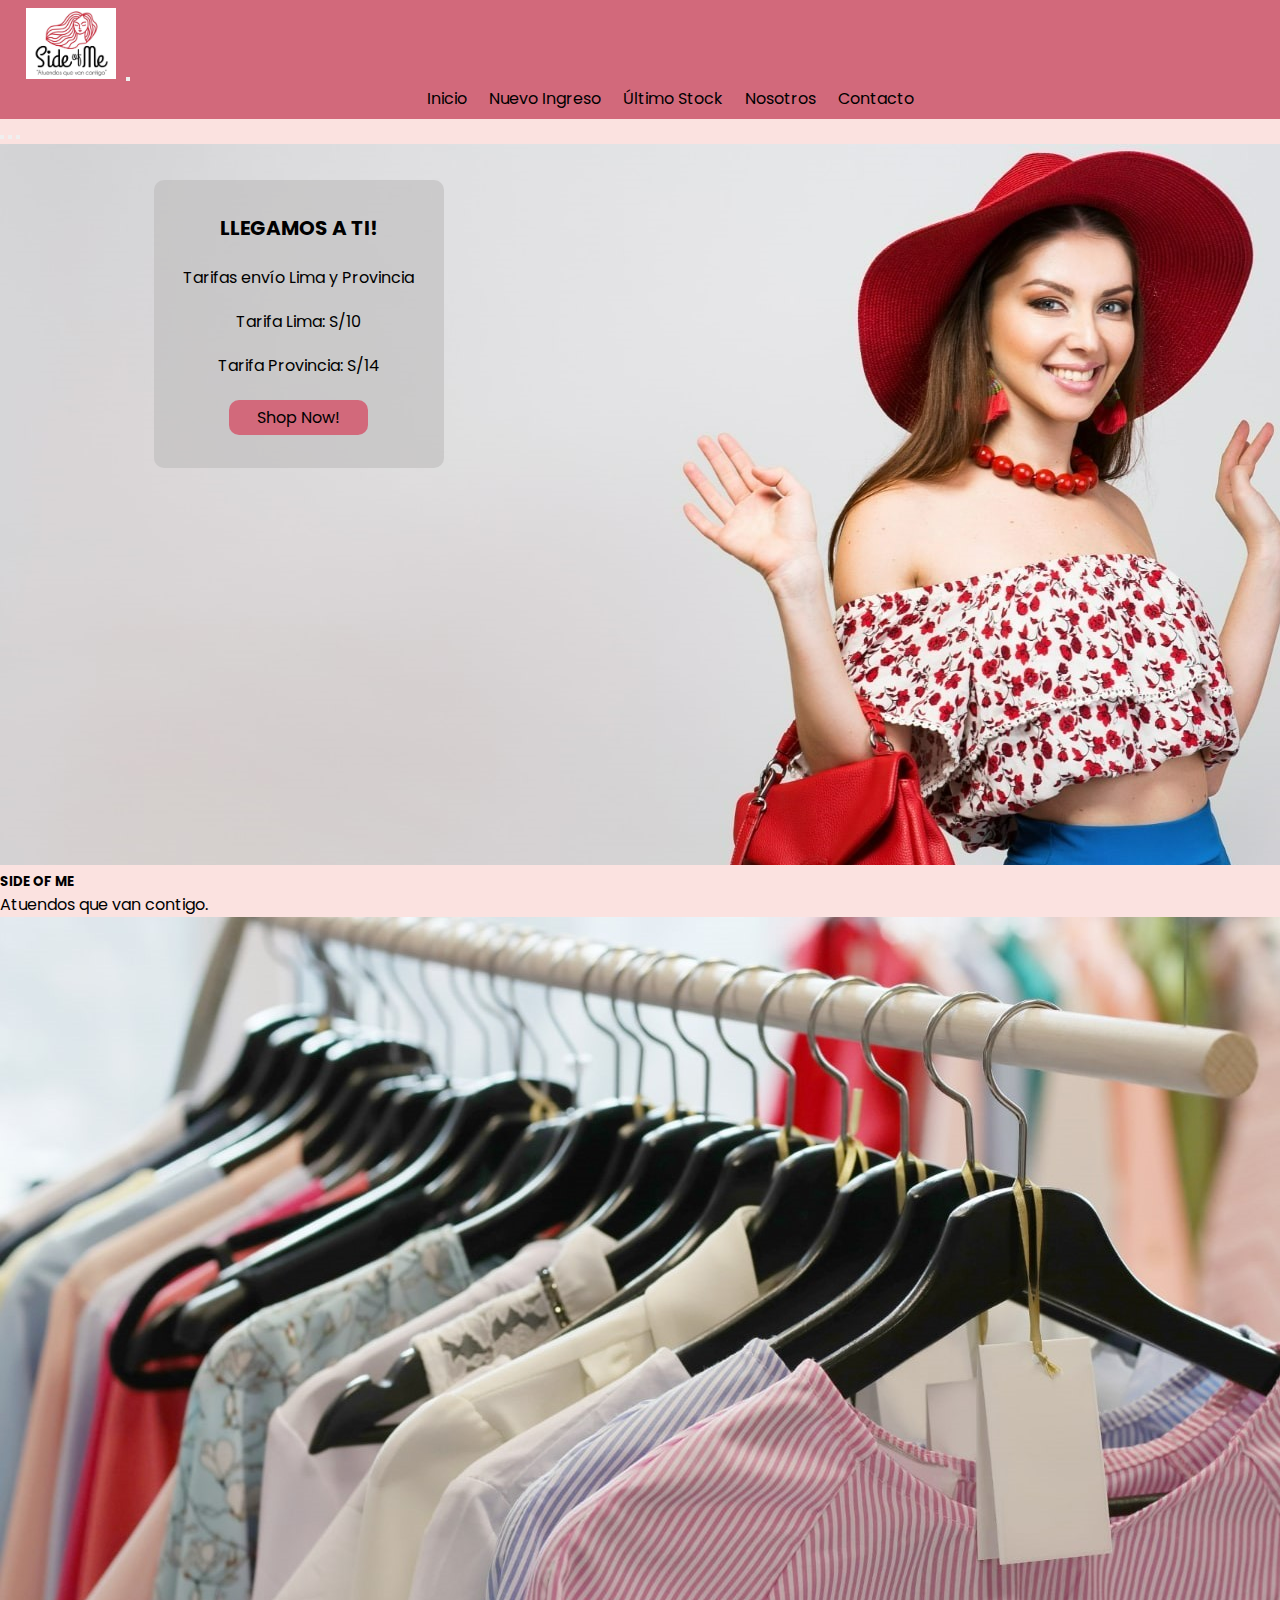
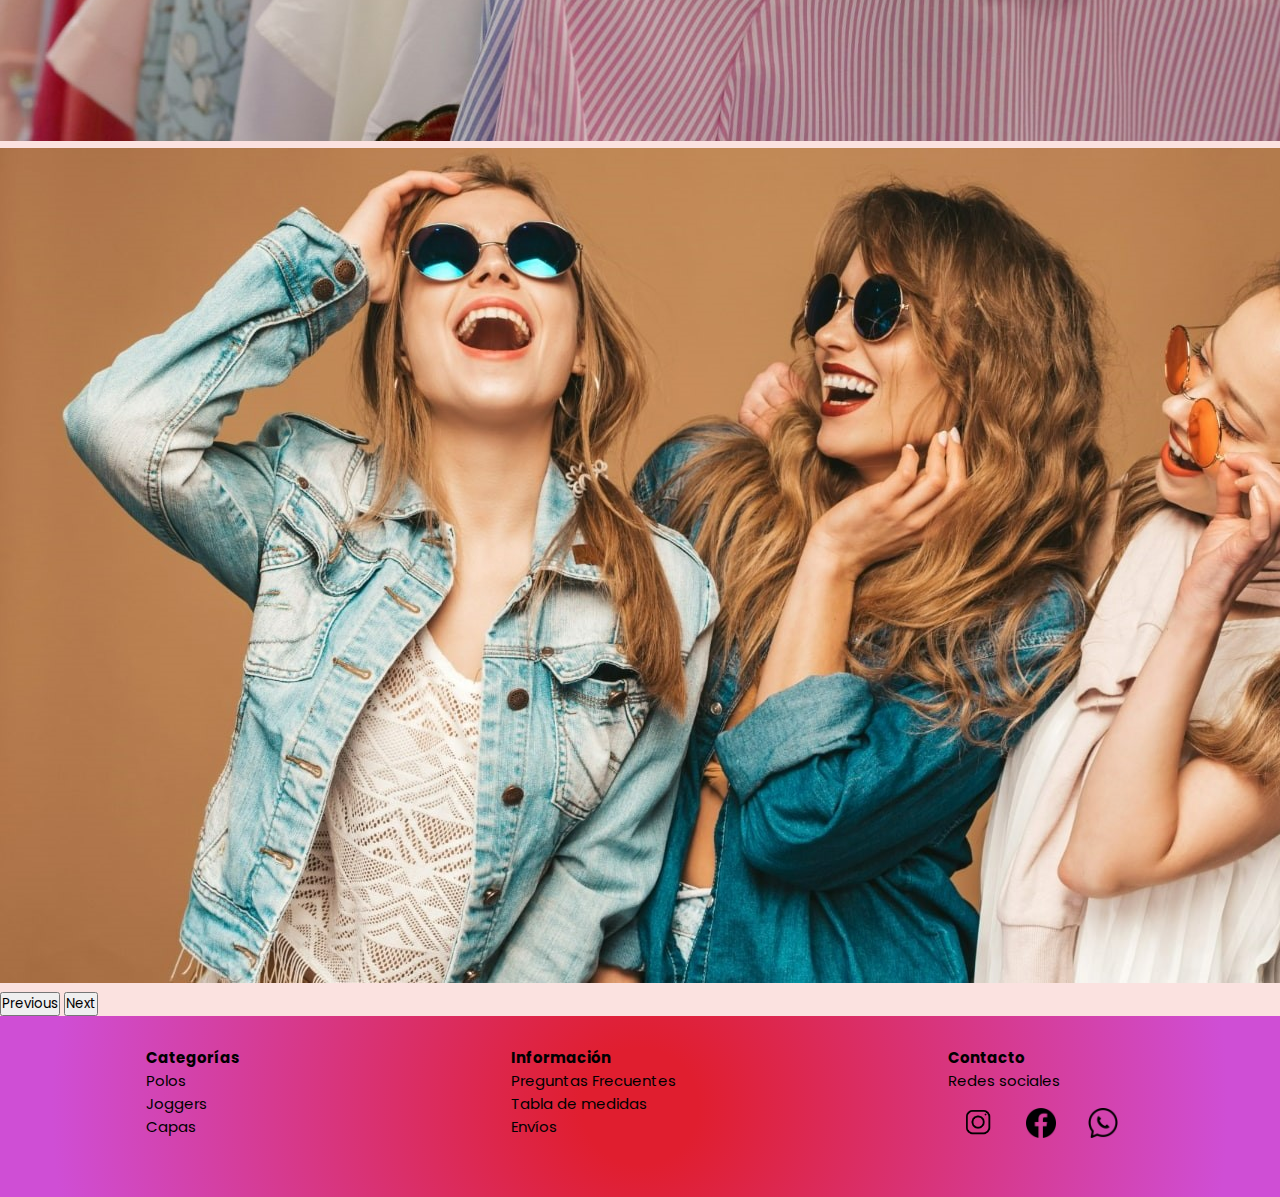
<file: index.html>
<!DOCTYPE html>
<html lang="es">
<head>
    <meta charset="UTF-8">
    <meta http-equiv="X-UA-Compatible" content="IE=edge">
    <meta name="viewport" content="width=device-width, initial-scale=1.0">
    <meta name="description" content="Descubre prendas de buena calidad y precios bajos en nuestra pagina Side Of Me."/>
    <meta name="keywords" content="Side of Me, tienda peruana, ropa, mujer"/>
    <title>SideOfMe</title>

    <!-- FAVICON -->
    <link rel="shorcut icon " href="./img/logo.jpg" type="image/x-icon" />

    <!-- Bootstrap -->
    <link href="https://cdn.jsdelivr.net/npm/bootstrap@5.3.0-alpha1/dist/css/bootstrap.min.css" rel="stylesheet" 
    integrity="sha384-GLhlTQ8iRABdZLl6O3oVMWSktQOp6b7In1Zl3/Jr59b6EGGoI1aFkw7cmDA6j6gD" crossorigin="anonymous"/>

    <!-- CSS -->
    <link rel="stylesheet" href="./css/style.css">
</head>
<body>
    <header>
        <nav class="encabezado">
            <nav class="navbar navbar-expand-lg navbar-pink bg-pink">
                <div class="container">
                    <a class="navbar-brand" href="#">
                    <span class="navbar-brand ms-2"><img class="logo" src="./img/logo.jpg" alt="SideOfMe"></span> 
                    </a>
                    <button class="navbar-toggler" type="button" data-bs-toggle="collapse" data-bs-target="#navbarNav" aria-controls="navbarNav" aria-expanded="false" aria-label="Toggle navigation">
                        <span class="navbar-toggler-icon"></span>
                    </button>
                    <div class="collapse navbar-collapse " id="navbarNav">
                        <ul class="navbar-nav ms-auto">
                            <li class="nav-item"><a class="nav-link active" href="./index.html">Inicio</a></li>
                            <li class="nav-item"><a class="nav-link" href="./pages/nuevoIngreso.html">Nuevo Ingreso</a></li>
                            <li class="nav-item"><a class="nav-link" href="./pages/ultimoStockk.html">Último Stock</a></li>
                            <li class="nav-item"><a class="nav-link" href="./pages/nosotros.html">Nosotros</a></li>
                            <li class="nav-item"><a class="nav-link" href="./pages/contacto.html">Contacto</a></li>
                        </ul>
                    </div>
                </div>
            </nav>
        </nav>
    </header>

    <main>

        <div id="carouselExampleCaptions" class="carousel slide">
            <div class="carousel-indicators">
                <button type="button" data-bs-target="#carouselExampleCaptions" data-bs-slide-to="0" class="active" aria-current="true" aria-label="Slide 1"></button>
                <button type="button" data-bs-target="#carouselExampleCaptions" data-bs-slide-to="1" aria-label="Slide 2"></button>
                <button type="button" data-bs-target="#carouselExampleCaptions" data-bs-slide-to="2" aria-label="Slide 3"></button>
            </div>
            <div class="carousel-inner">
                <div class="carousel-item active">
                    <div class="cardd">
                        <h3 class="cardd__title">LLEGAMOS A TI!</h3>
                        <p class="cardd__description">Tarifas envío Lima y Provincia</p>
                        <p class="cardd__description">Tarifa Lima: S/10</p>
                        <p class="cardd__description">Tarifa Provincia: S/14</p>
                        <p class="boton"><a href="#" >Shop Now!</a></p>
                    </div>
                    <img src="./img/main2.jpg" class="d-block w-100" alt="principal1">
                <div class="carousel-caption d-none d-md-block">
                    <h5>SIDE OF ME</h5>
                    <p>Atuendos que van contigo.</p>
                </div>
                </div>
                <div class="carousel-item">
                    <img src="./img/main3.jpg" class="d-block w-100" alt="principal2">
                </div>
                <div class="carousel-item">
                    <img src="./img/main4.jpg" class="d-block w-100" alt="principal3">
                </div>
            </div>
            <button class="carousel-control-prev" type="button" data-bs-target="#carouselExampleCaptions" data-bs-slide="prev">
                <span class="carousel-control-prev-icon" aria-hidden="true"></span>
                <span class="visually-hidden">Previous</span>
            </button>
            <button class="carousel-control-next" type="button" data-bs-target="#carouselExampleCaptions" data-bs-slide="next">
                <span class="carousel-control-next-icon" aria-hidden="true"></span>
                <span class="visually-hidden">Next</span>
            </button>
        </div>

    </main>
    
    <footer class="final">
        <div>
            <h4>Categorías</h4>
            <p>Polos</p>
            <p>Joggers</p>
            <p>Capas</p>
        </div>
        <div>
            <h4>Información</h4>
            <p>Preguntas Frecuentes</p>
            <p>Tabla de medidas</p>
            <p>Envíos</p>
        </div>
        <div>
            <h4>Contacto</h4>
            <p>Redes sociales</p>
            <div class="pagina">
                <a class="icono scale" target="_blank" href="http://https://www.instagram.com/">
                    <img class="pagina1" src="./img/instagram.png">
                </a>
                <a class="icono scale" target="_blank" href="http://facebook.com">
                    <img class="pagina1" src="./img/facebook.png"> </a>
                <a class="icono scale" target="_blank" href="http://whatsaap.com">
                    <img class="pagina1" src="./img/whatsapp.png"> </a>
            </div>
        </div>

        
    </footer>

    <script 
        defer
        src="https://cdn.jsdelivr.net/npm/bootstrap@5.3.0-alpha1/dist/js/bootstrap.bundle.min.js"
        integrity="sha384-w76AqPfDkMBDXo30jS1Sgez6pr3x5MlQ1ZAGC+nuZB+EYdgRZgiwxhTBTkF7CXvN"
        crossorigin="anonymous">
    </script>
</body>
</html>
</file>
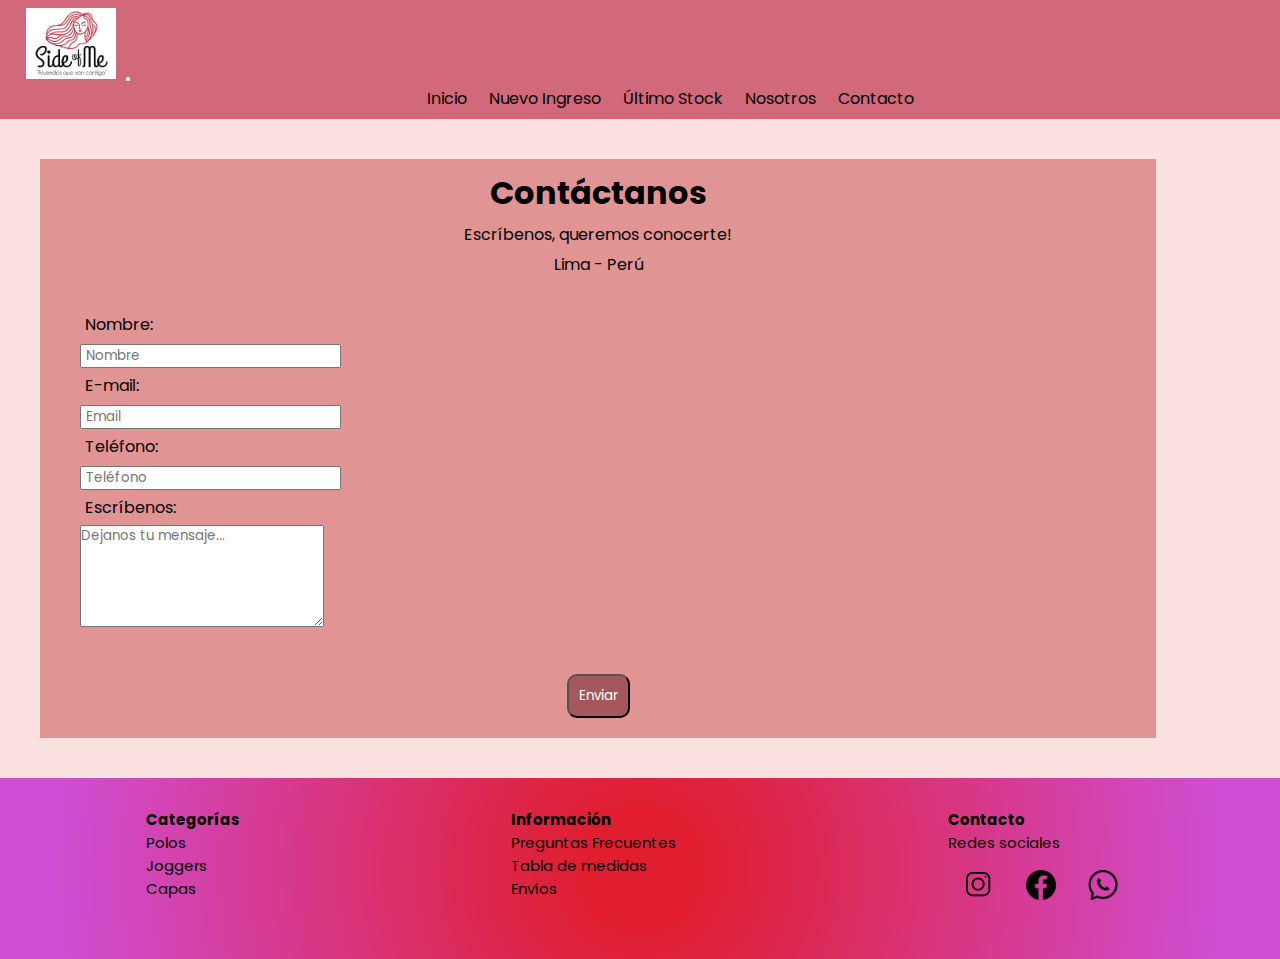
<file: pages/contacto.html>
<!DOCTYPE html>
<html lang="es">
<head>
    <meta charset="UTF-8">
    <meta http-equiv="X-UA-Compatible" content="IE=edge">
    <meta name="viewport" content="width=device-width, initial-scale=1.0">
    <meta name="description" content="Descubre prendas de buena calidad y precios bajos en nuestra pagina Side Of Me."/>
    <meta name="keywords" content="Side of Me, tienda peruana, ropa, mujer"/>
    <title>SideOfMe</title>

    <!-- FAVICON -->
    <link rel="shorcut icon " href="./img/logo.jpg" type="image/x-icon" />

    <!-- Bootstrap -->
    <link href="https://cdn.jsdelivr.net/npm/bootstrap@5.3.0-alpha1/dist/css/bootstrap.min.css" rel="stylesheet" 
    integrity="sha384-GLhlTQ8iRABdZLl6O3oVMWSktQOp6b7In1Zl3/Jr59b6EGGoI1aFkw7cmDA6j6gD" crossorigin="anonymous"/>

    <!-- CSS -->
    <link rel="stylesheet" href="../css/style.css">
</head>
<body>
    <header>
        <nav class="encabezado">
            <nav class="navbar navbar-expand-lg navbar-pink bg-pink">
                <div class="container">
                    <a class="navbar-brand" href="#">
                    <span class="navbar-brand ms-2"><img class="logo" src="../img/logo.jpg" alt="SideOfMe"></span> 
                    </a>
                    <button class="navbar-toggler" type="button" data-bs-toggle="collapse" data-bs-target="#navbarNav" aria-controls="navbarNav" aria-expanded="false" aria-label="Toggle navigation">
                        <span class="navbar-toggler-icon"></span>
                    </button>
                    <div class="collapse navbar-collapse " id="navbarNav">
                        <ul class="navbar-nav ms-auto">
                            <li class="nav-item"><a class="nav-link active" href="../index.html">Inicio</a></li>
                            <li class="nav-item"><a class="nav-link" href="./nuevoIngreso.html">Nuevo Ingreso</a></li>
                            <li class="nav-item"><a class="nav-link" href="./ultimoStockk.html">Último Stock</a></li>
                            <li class="nav-item"><a class="nav-link" href="./nosotros.html">Nosotros</a></li>
                            <li class="nav-item"><a class="nav-link" href="./contacto.html">Contacto</a></li>
                        </ul>
                    </div>
                </div>
            </nav>
        </nav>
    </header>
    <main>
        <div class="container bg-#ffc0cb">
            <div class="contac">
                <div class="p_contacto" >
                    <h1>Contáctanos</h1>
                    <p>Escríbenos, queremos conocerte!</p>
                    <p><span class="glyphicon glyphicon-map-marker"></span> Lima - Perú </p>
                </div>

                <div class="contac">
                    <div class="form-group">
                        <p>Nombre:</p>
                        <input class="form-control" id="nombre" name="name" placeholder=" Nombre" type="text" required>
                    </div>
                    <div class=" form-group">
                        <p>E-mail:</p>
                        <input class="form-control" id="email" name="email" placeholder=" Email" type="email" required>
                    </div>
                    <div class="form-group">
                        <p>Teléfono:</p>
                        <input class="form-control" id="telefono" name="telefono" placeholder=" Teléfono" type="number" required>
                    </div>
                        <p>Escríbenos:</p>
                        <textarea class="form-control" id="commentarios" name="commentarios" placeholder="Dejanos tu mensaje..." rows="5"></textarea>
                </div>
                    
                <div class="p_contacto">
                    <div class="form-group">
                        <button class="boton" type="button">Enviar</button>
                    </div>
                </div>
            </div>
        </div>
    </main>

    <footer class="final">
        <div>
            <h4>Categorías</h4>
            <p>Polos</p>
            <p>Joggers</p>
            <p>Capas</p>
        </div>
        <div>
            <h4>Información</h4>
            <p>Preguntas Frecuentes</p>
            <p>Tabla de medidas</p>
            <p>Envíos</p>
        </div>
        <div>
            <h4>Contacto</h4>
            <p>Redes sociales</p>
            <div class="pagina">
                <a class="icono scale" target="_blank" href="http://https://www.instagram.com/">
                    <img class="pagina1" src="../img/instagram.png">
                </a>
                <a class="icono scale" target="_blank" href="http://facebook.com">
                    <img class="pagina1" src="../img/facebook.png"> </a>
                <a class="icono scale" target="_blank" href="http://whatsaap.com">
                    <img class="pagina1" src="../img/whatsapp.png"> </a>
            </div>
        </div>
    </footer>

    <script 
        defer
        src="https://cdn.jsdelivr.net/npm/bootstrap@5.3.0-alpha1/dist/js/bootstrap.bundle.min.js"
        integrity="sha384-w76AqPfDkMBDXo30jS1Sgez6pr3x5MlQ1ZAGC+nuZB+EYdgRZgiwxhTBTkF7CXvN"
        crossorigin="anonymous">
    </script>
</body>
</html>
</file>
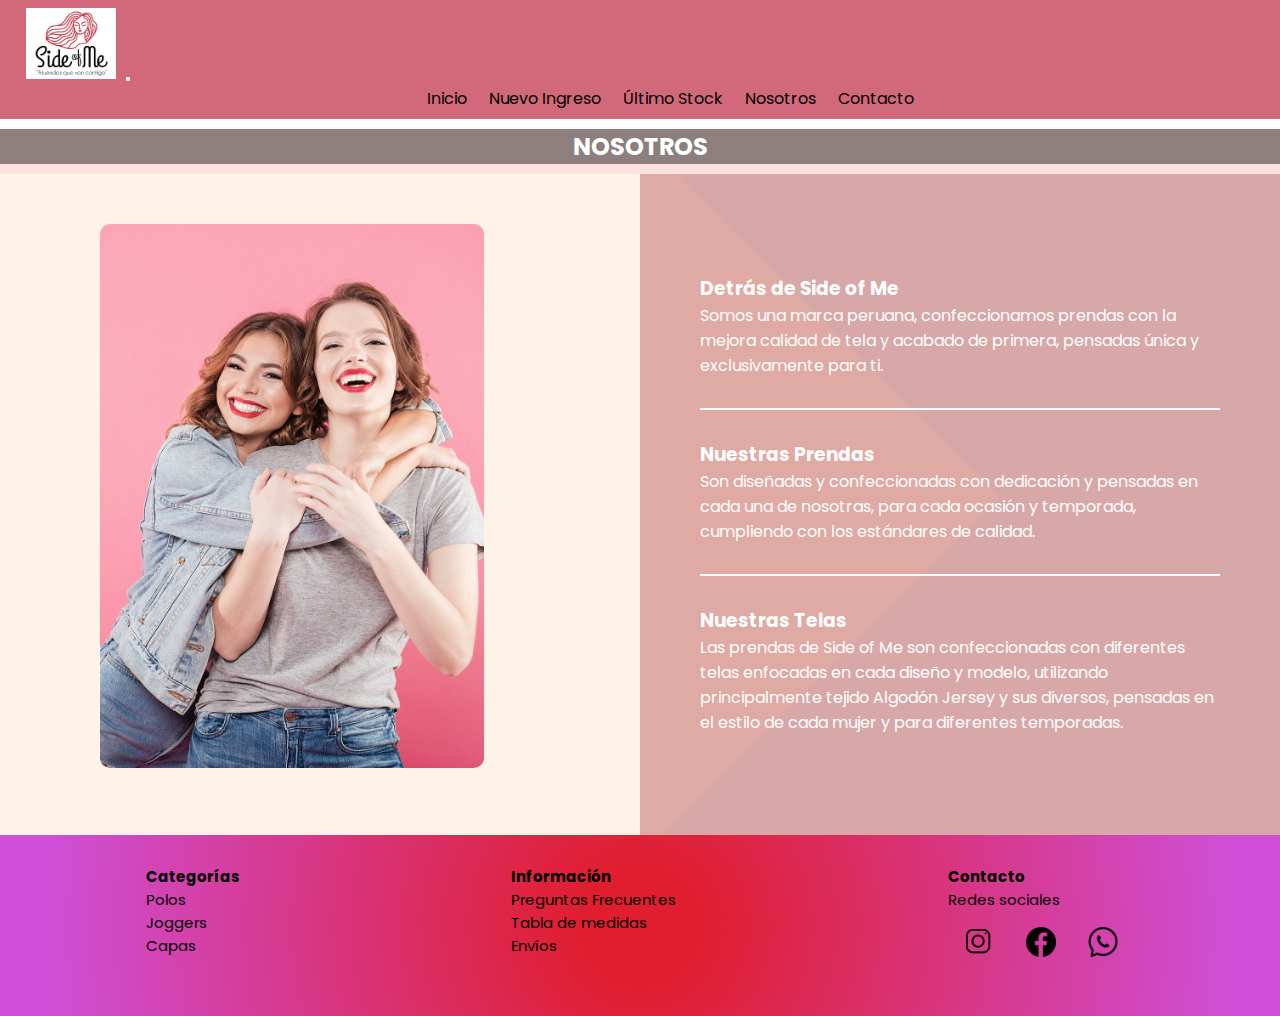
<file: pages/nosotros.html>
<!DOCTYPE html>
<html lang="es">
<head>
    <meta charset="UTF-8">
    <meta http-equiv="X-UA-Compatible" content="IE=edge">
    <meta name="viewport" content="width=device-width, initial-scale=1.0">
    <meta name="description" content="Descubre prendas de buena calidad y precios bajos en nuestra pagina Side Of Me."/>
    <meta name="keywords" content="Side of Me, tienda peruana, ropa, mujer"/>
    <title>SideOfMe</title>

    <!-- FAVICON -->
    <link rel="shorcut icon " href="./img/logo.jpg" type="image/x-icon" />

    <!-- Bootstrap -->
    <link href="https://cdn.jsdelivr.net/npm/bootstrap@5.3.0-alpha1/dist/css/bootstrap.min.css" rel="stylesheet" 
    integrity="sha384-GLhlTQ8iRABdZLl6O3oVMWSktQOp6b7In1Zl3/Jr59b6EGGoI1aFkw7cmDA6j6gD" crossorigin="anonymous"/>

    <!-- CSS -->
    <link rel="stylesheet" href="../css/style.css">
</head>
<body>
    <header>
        <nav class="encabezado">
            <nav class="navbar navbar-expand-lg navbar-pink bg-pink">
                <div class="container">
                    <a class="navbar-brand" href="#">
                    <span class="navbar-brand ms-2"><img class="logo" src="../img/logo.jpg" alt="SideOfMe"></span> 
                    </a>
                    <button class="navbar-toggler" type="button" data-bs-toggle="collapse" data-bs-target="#navbarNav" aria-controls="navbarNav" aria-expanded="false" aria-label="Toggle navigation">
                        <span class="navbar-toggler-icon"></span>
                    </button>
                    <div class="collapse navbar-collapse " id="navbarNav">
                        <ul class="navbar-nav ms-auto">
                            <li class="nav-item"><a class="nav-link active" href="../index.html">Inicio</a></li>
                            <li class="nav-item"><a class="nav-link" href="./nuevoIngreso.html">Nuevo Ingreso</a></li>
                            <li class="nav-item"><a class="nav-link" href="./ultimoStockk.html">Último Stock</a></li>
                            <li class="nav-item"><a class="nav-link" href="./nosotros.html">Nosotros</a></li>
                            <li class="nav-item"><a class="nav-link" href="./contacto.html">Contacto</a></li>
                        </ul>
                    </div>
                </div>
            </nav>
        </nav>
    </header>
    <main>
        <h2 class="titulo" >NOSOTROS</h2>
        <section class="principal_nos">
            <img src="../img/Sobrenosotros.jpg" >
            <div class="paquete" >
                <h3>Detrás de Side of Me</h3>
                <p class="espacio"> Somos una marca peruana, confeccionamos prendas con la mejora calidad de tela y acabado de primera, pensadas única y exclusivamente para ti.</p>
                <!-- <img class="nosotr" src="../img/Sobrenosotros.jpg"> -->
                <h3>Nuestras Prendas</h3>
                <p class="espacio"> Son diseñadas y confeccionadas con dedicación y pensadas en cada una de nosotras, para cada ocasión y temporada, cumpliendo con los estándares de calidad.</p>
                <h3>Nuestras Telas</h3>
                <p> Las prendas de Side of Me son confeccionadas con diferentes telas enfocadas en cada diseño y modelo, utilizando principalmente tejido Algodón Jersey y sus diversos, pensadas en el estilo de cada mujer y para diferentes temporadas.</p>
                <!-- <img class="nosotr" src="../img/Sobrenosotros.jpg" > -->
            </div>
        </section>
    </main>

    <footer class="final">
        <div>
            <h4>Categorías</h4>
            <p>Polos</p>
            <p>Joggers</p>
            <p>Capas</p>
        </div>
        <div>
            <h4>Información</h4>
            <p>Preguntas Frecuentes</p>
            <p>Tabla de medidas</p>
            <p>Envíos</p>
        </div>
        <div>
            <h4>Contacto</h4>
            <p>Redes sociales</p>
            <div class="pagina">
                <a class="icono scale" target="_blank" href="http://https://www.instagram.com/">
                    <img class="pagina1" src="../img/instagram.png">
                </a>
                <a class="icono scale" target="_blank" href="http://facebook.com">
                    <img class="pagina1" src="../img/facebook.png"> </a>
                <a class="icono scale" target="_blank" href="http://whatsaap.com">
                    <img class="pagina1" src="../img/whatsapp.png"> </a>
            </div>
        </div>
    </footer>

    <script 
        defer
        src="https://cdn.jsdelivr.net/npm/bootstrap@5.3.0-alpha1/dist/js/bootstrap.bundle.min.js"
        integrity="sha384-w76AqPfDkMBDXo30jS1Sgez6pr3x5MlQ1ZAGC+nuZB+EYdgRZgiwxhTBTkF7CXvN"
        crossorigin="anonymous">
    </script>
</body>
</html>
</file>
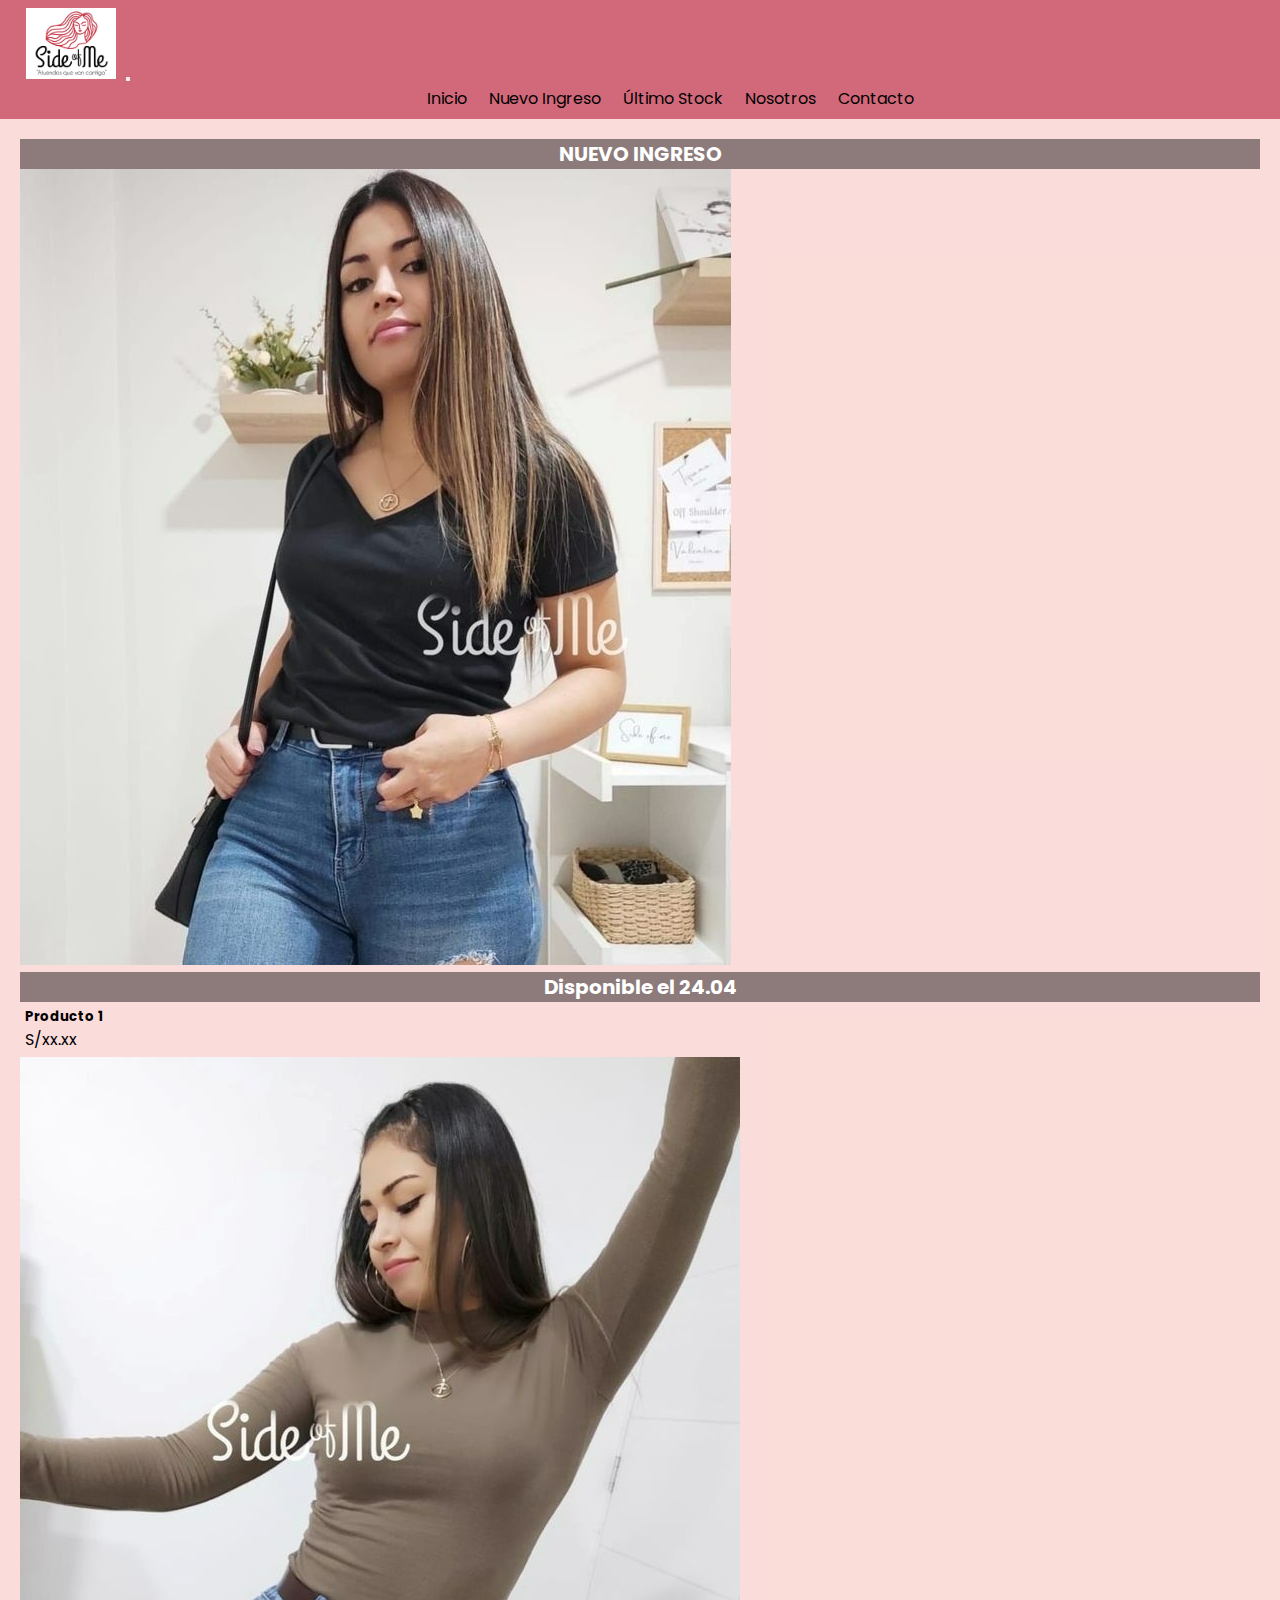
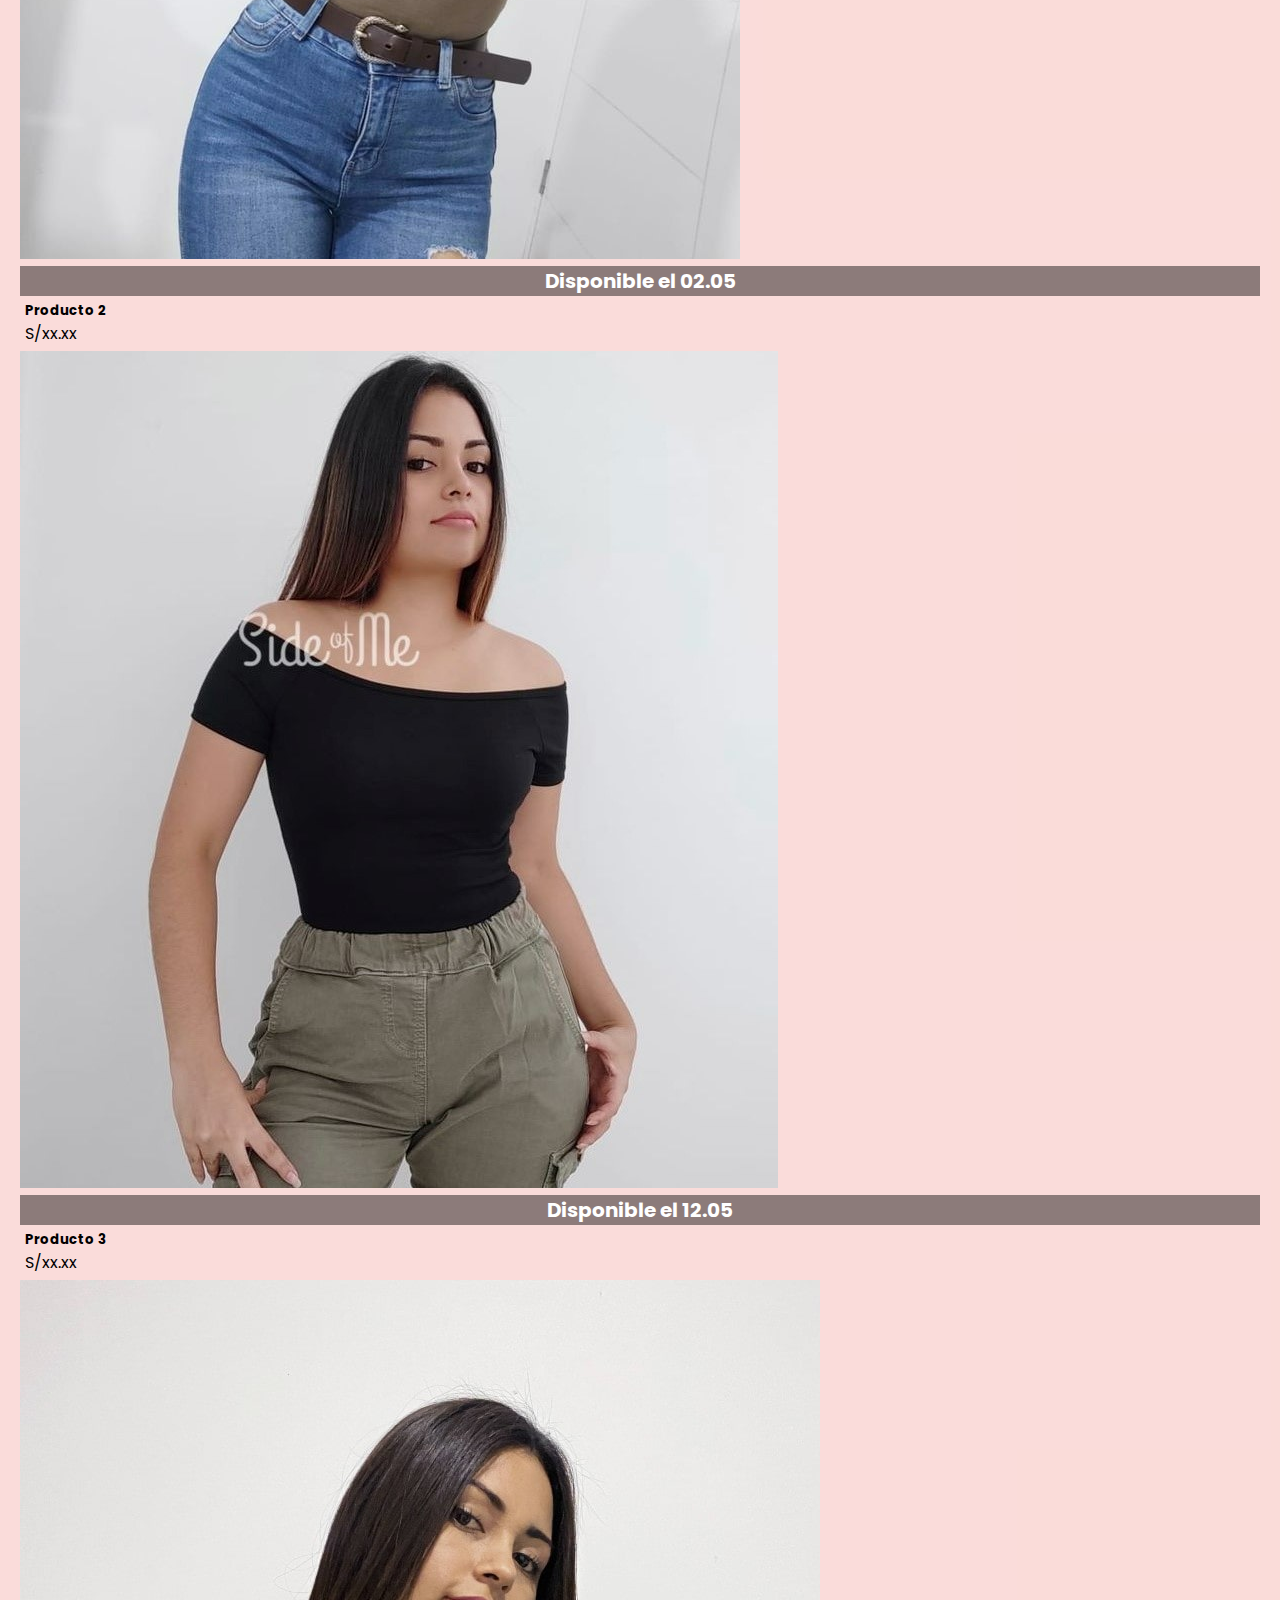
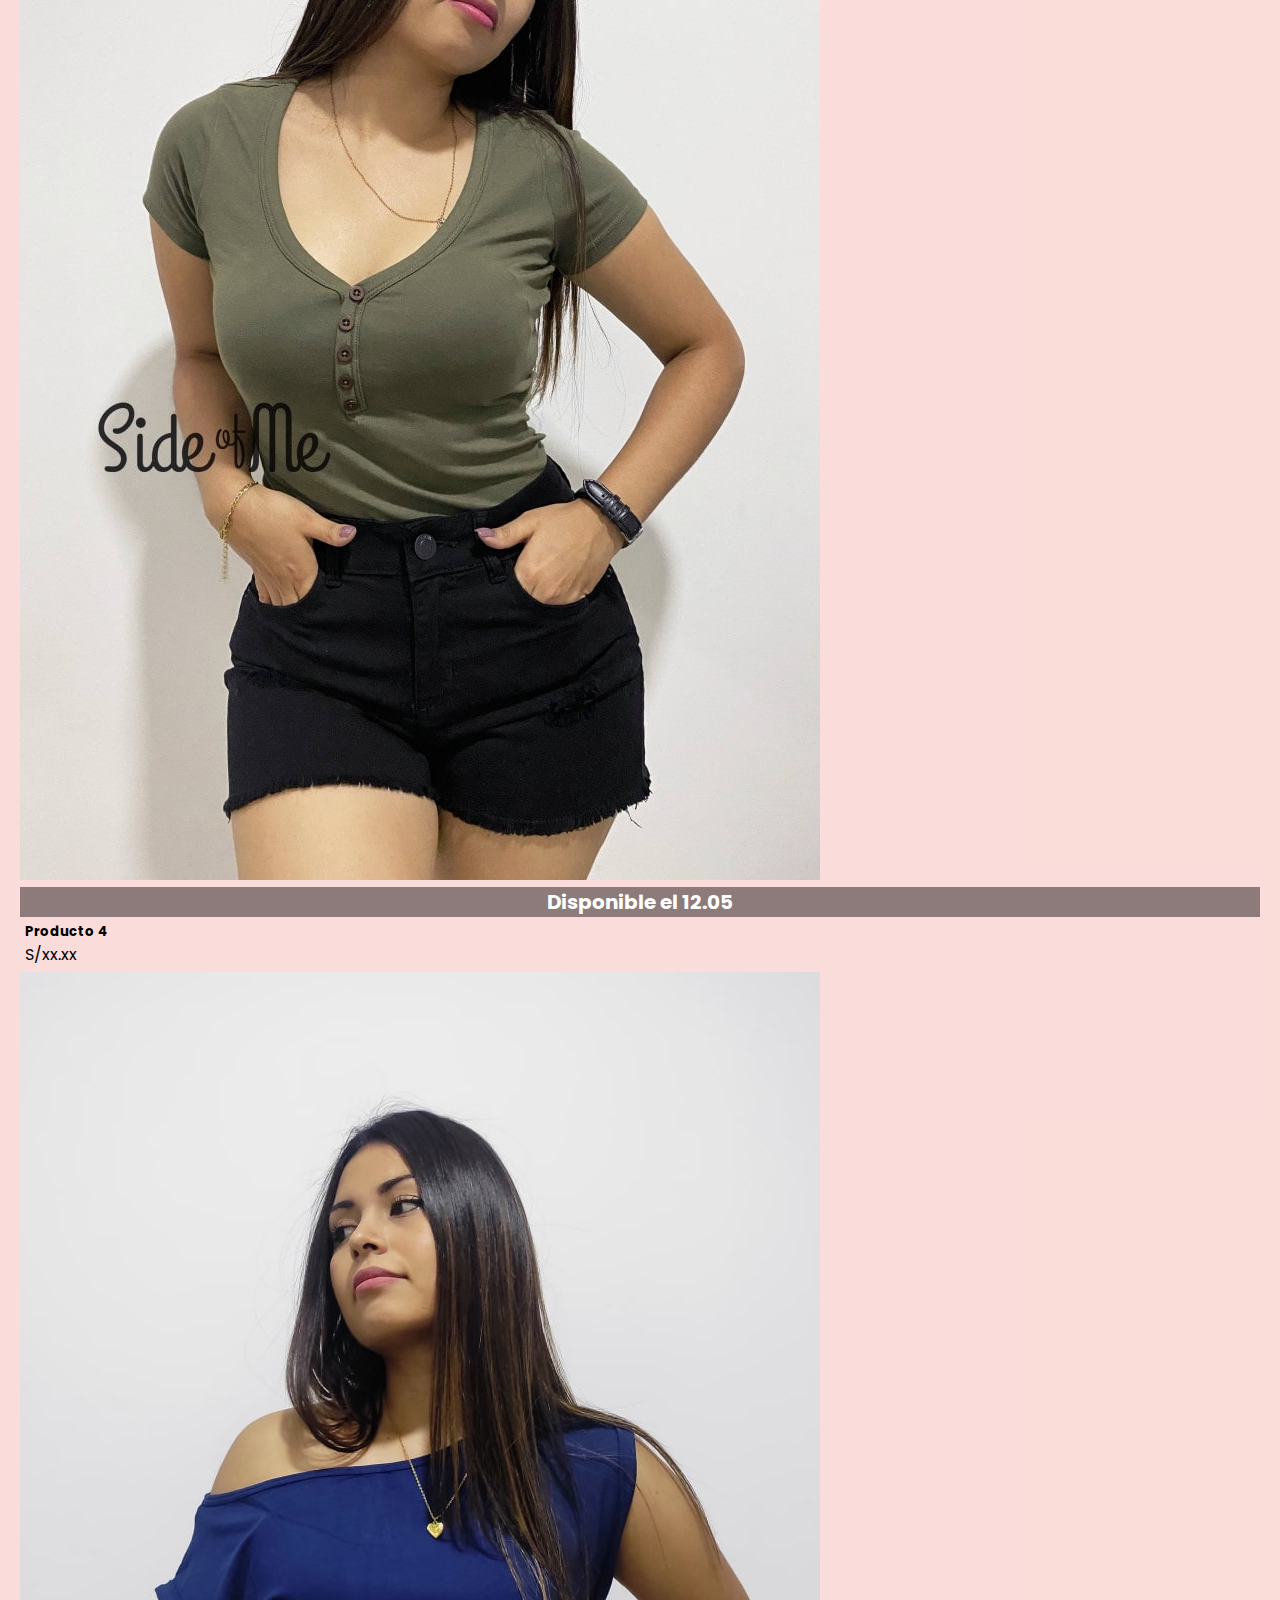
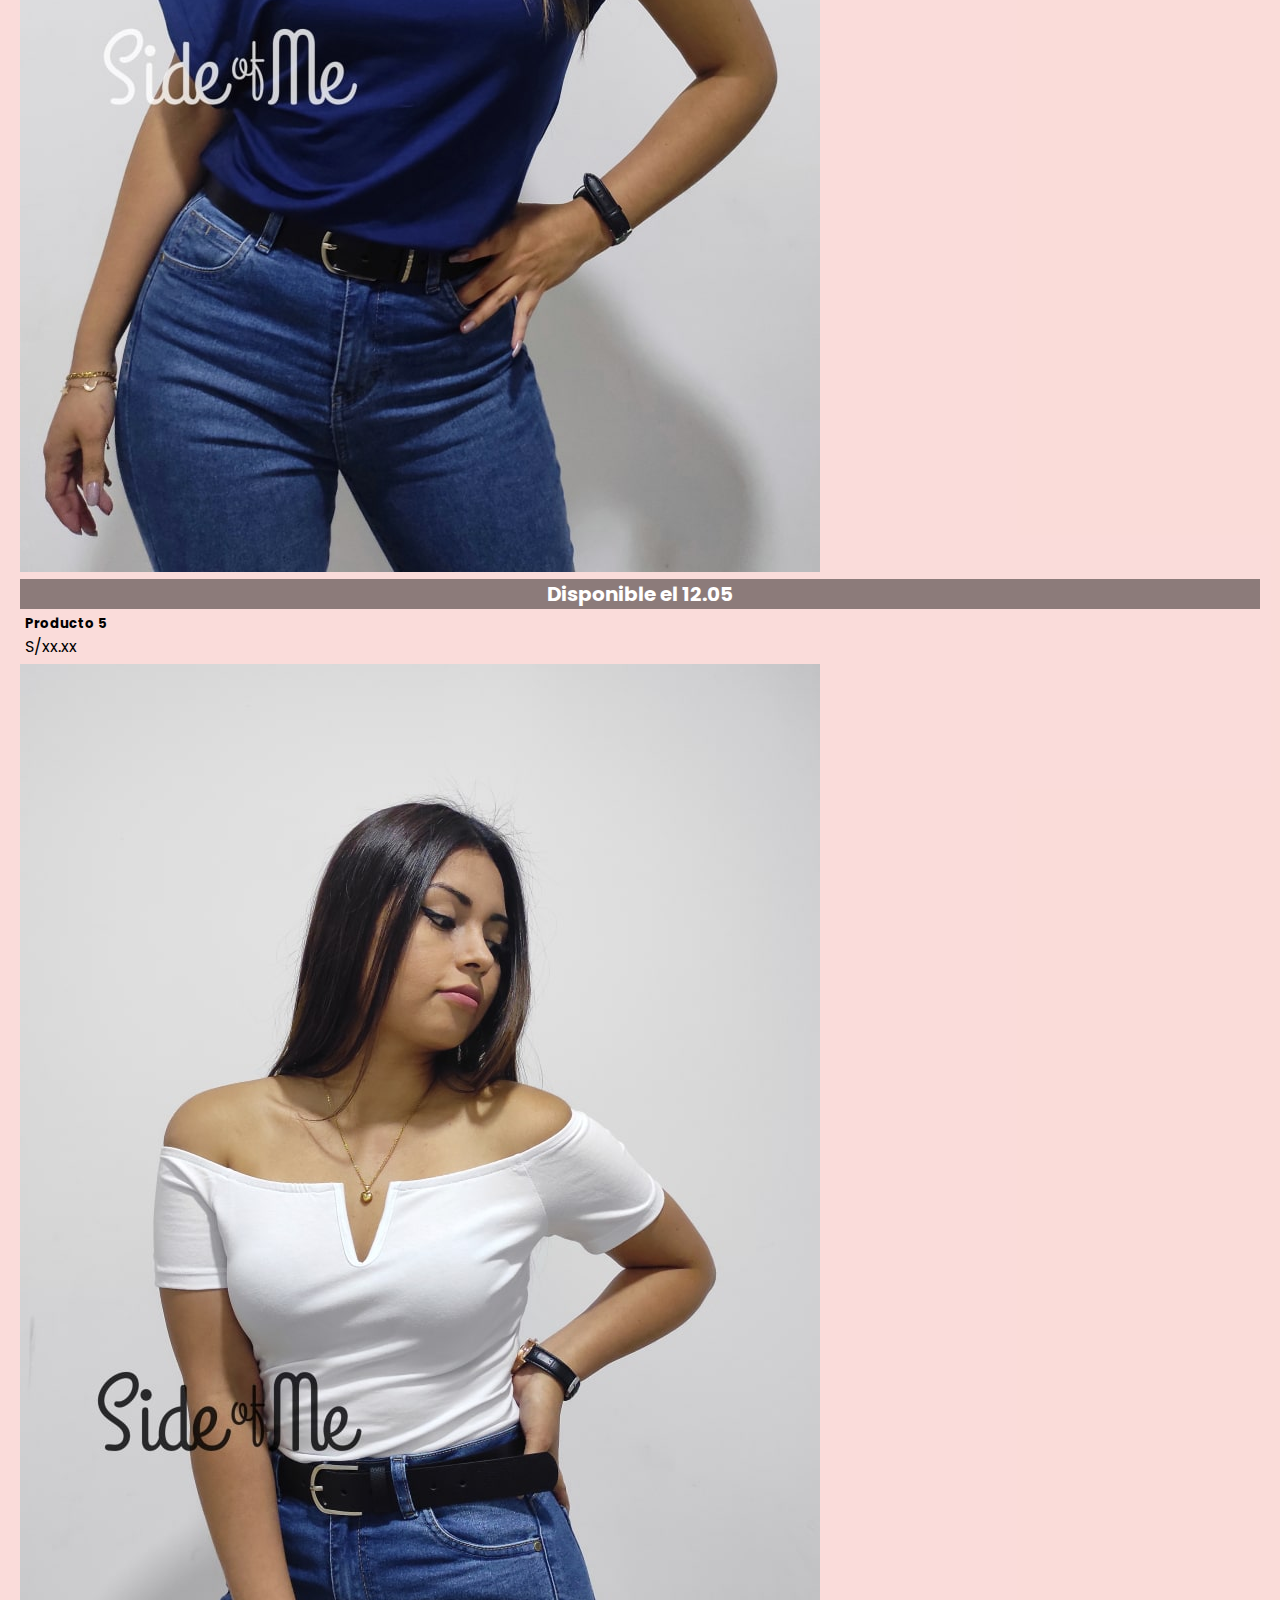
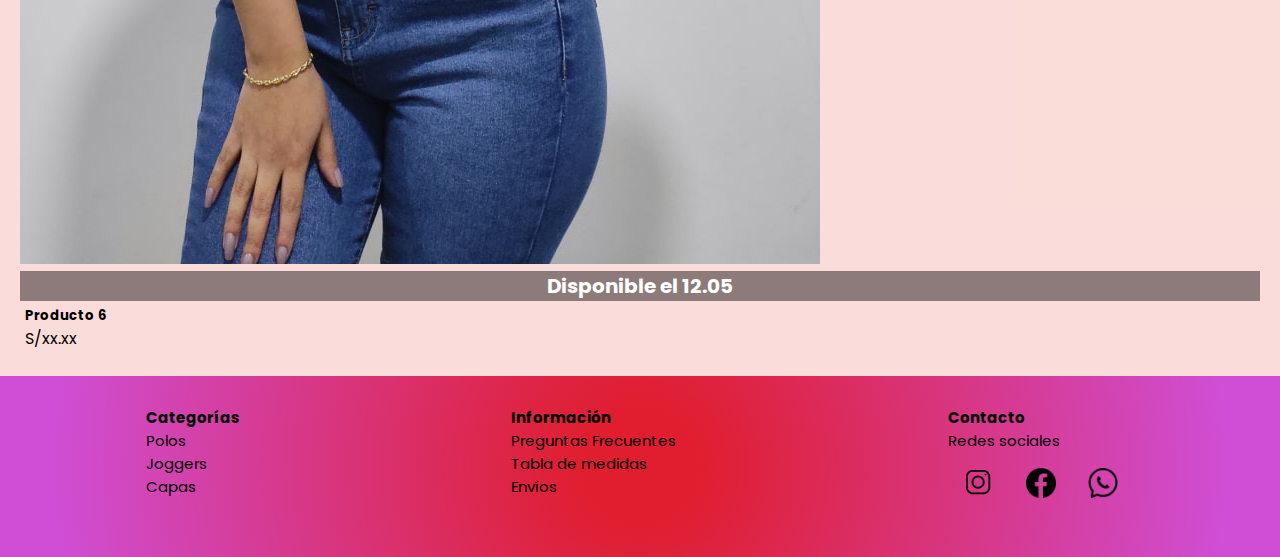
<file: pages/nuevoIngreso.html>
<!DOCTYPE html>
<html lang="es">
<head>
    <meta charset="UTF-8">
    <meta http-equiv="X-UA-Compatible" content="IE=edge">
    <meta name="viewport" content="width=device-width, initial-scale=1.0">
    <meta name="description" content="Descubre prendas de buena calidad y precios bajos en nuestra pagina Side Of Me."/>
    <meta name="keywords" content="Side of Me, tienda peruana, ropa, mujer"/>
    <title>SideOfMe</title>

    <!-- FAVICON -->
    <link rel="shorcut icon " href="./img/logo.jpg" type="image/x-icon" />

    <!-- Bootstrap -->
    <link href="https://cdn.jsdelivr.net/npm/bootstrap@5.3.0-alpha1/dist/css/bootstrap.min.css" rel="stylesheet" 
    integrity="sha384-GLhlTQ8iRABdZLl6O3oVMWSktQOp6b7In1Zl3/Jr59b6EGGoI1aFkw7cmDA6j6gD" crossorigin="anonymous"/>

    <!-- CSS -->
    <link rel="stylesheet" href="../css/style.css">
</head>
<body>
    <header>
        <nav class="encabezado">
            <nav class="navbar navbar-expand-lg navbar-pink bg-pink">
                <div class="container">
                    <a class="navbar-brand" href="#">
                    <span class="navbar-brand ms-2"><img class="logo" src="../img/logo.jpg" alt="SideOfMe"></span> 
                    </a>
                    <button class="navbar-toggler" type="button" data-bs-toggle="collapse" data-bs-target="#navbarNav" aria-controls="navbarNav" aria-expanded="false" aria-label="Toggle navigation">
                        <span class="navbar-toggler-icon"></span>
                    </button>
                    <div class="collapse navbar-collapse " id="navbarNav">
                        <ul class="navbar-nav ms-auto">
                            <li class="nav-item"><a class="nav-link active" href="../index.html">Inicio</a></li>
                            <li class="nav-item"><a class="nav-link" href="./nuevoIngreso.html">Nuevo Ingreso</a></li>
                            <li class="nav-item"><a class="nav-link" href="./ultimoStockk.html">Último Stock</a></li>
                            <li class="nav-item"><a class="nav-link" href="./nosotros.html">Nosotros</a></li>
                            <li class="nav-item"><a class="nav-link" href="./contacto.html">Contacto</a></li>
                        </ul>
                    </div>
                </div>
            </nav>
        </nav>
    </header>

    <main>
        <section class="principal_ni">
            <h2>NUEVO INGRESO</h2>
    
            <div class="row gap-5 mb-lg-5 justify-content-center">
                <div class="card col-lg-3 p-0">
                    <img src="../img/azucena negro.jpg" alt="Azucena">
                    <h2 class="marcaagua" >Disponible el 24.04</h2>
                <div class="card-body">
                    <h5 class="card-title">Producto 1</h5>
                    <p class="card-text">S/xx.xx</p>
                </div>
            </div>            
    
    
            <div class="card col-lg-3 p-0">
                    <img src="../img/cuellomediohabano.jpg" alt="CuelloMedio">
                    <h2 class="marcaagua" >Disponible el 02.05</h2>
                <div class="card-body">
                    <h5 class="card-title">Producto 2</h5>
                    <p class="card-text">S/xx.xx</p>
                </div>
            </div>
    
            <div class="card col-lg-3 p-0">
                <img src="../img/offnegro.jpg" alt="OffShoulder">
                <h2 class="marcaagua" >Disponible el 12.05</h2>
                <div class="card-body">
                    <h5 class="card-title">Producto 3</h5>
                    <p class="card-text">S/xx.xx</p>

                </div>
            </div>
    
            <div class="card col-lg-3 p-0">
                <img src="../img/jazmin.jpg" alt="Jazmin">
                <h2 class="marcaagua" >Disponible el 12.05</h2>
                <div class="card-body">
                    <h5 class="card-title">Producto 4</h5>
                    <p class="card-text">S/xx.xx</p>
                </div>
            </div>
    
            <div class="card col-lg-3 p-0">
                <img src="../img/maffer.jpg" alt="Maffer">
                <h2 class="marcaagua" >Disponible el 12.05</h2>
                <div class="card-body">
                    <h5 class="card-title">Producto 5</h5>
                    <p class="card-text">S/xx.xx</p>
                </div>
            </div>
    
            <div class="card col-lg-3 p-0">
                <img src="../img/tiziana.jpg" alt="Tiziana">
                <h2 class="marcaagua" >Disponible el 12.05</h2>
                <div class="card-body">
                    <h5 class="card-title">Producto 6</h5>
                    <p class="card-text">S/xx.xx</p>
                </div>
            </div>
        </section>
    </main>

    <footer class="final">
        <div>
            <h4>Categorías</h4>
            <p>Polos</p>
            <p>Joggers</p>
            <p>Capas</p>
        </div>
        <div>
            <h4>Información</h4>
            <p>Preguntas Frecuentes</p>
            <p>Tabla de medidas</p>
            <p>Envíos</p>
        </div>
        <div>
            <h4>Contacto</h4>
            <p>Redes sociales</p>
            <div class="pagina">
                <a class="icono scale" target="_blank" href="http://https://www.instagram.com/">
                    <img class="pagina1" src="../img/instagram.png">
                </a>
                <a class="icono scale" target="_blank" href="http://facebook.com">
                    <img class="pagina1" src="../img/facebook.png"> </a>
                <a class="icono scale" target="_blank" href="http://whatsaap.com">
                    <img class="pagina1" src="../img/whatsapp.png"> </a>
            </div>
        </div>
    </footer>

    <script 
        defer
        src="https://cdn.jsdelivr.net/npm/bootstrap@5.3.0-alpha1/dist/js/bootstrap.bundle.min.js"
        integrity="sha384-w76AqPfDkMBDXo30jS1Sgez6pr3x5MlQ1ZAGC+nuZB+EYdgRZgiwxhTBTkF7CXvN"
        crossorigin="anonymous">
    </script>
</body>
</html>
</file>
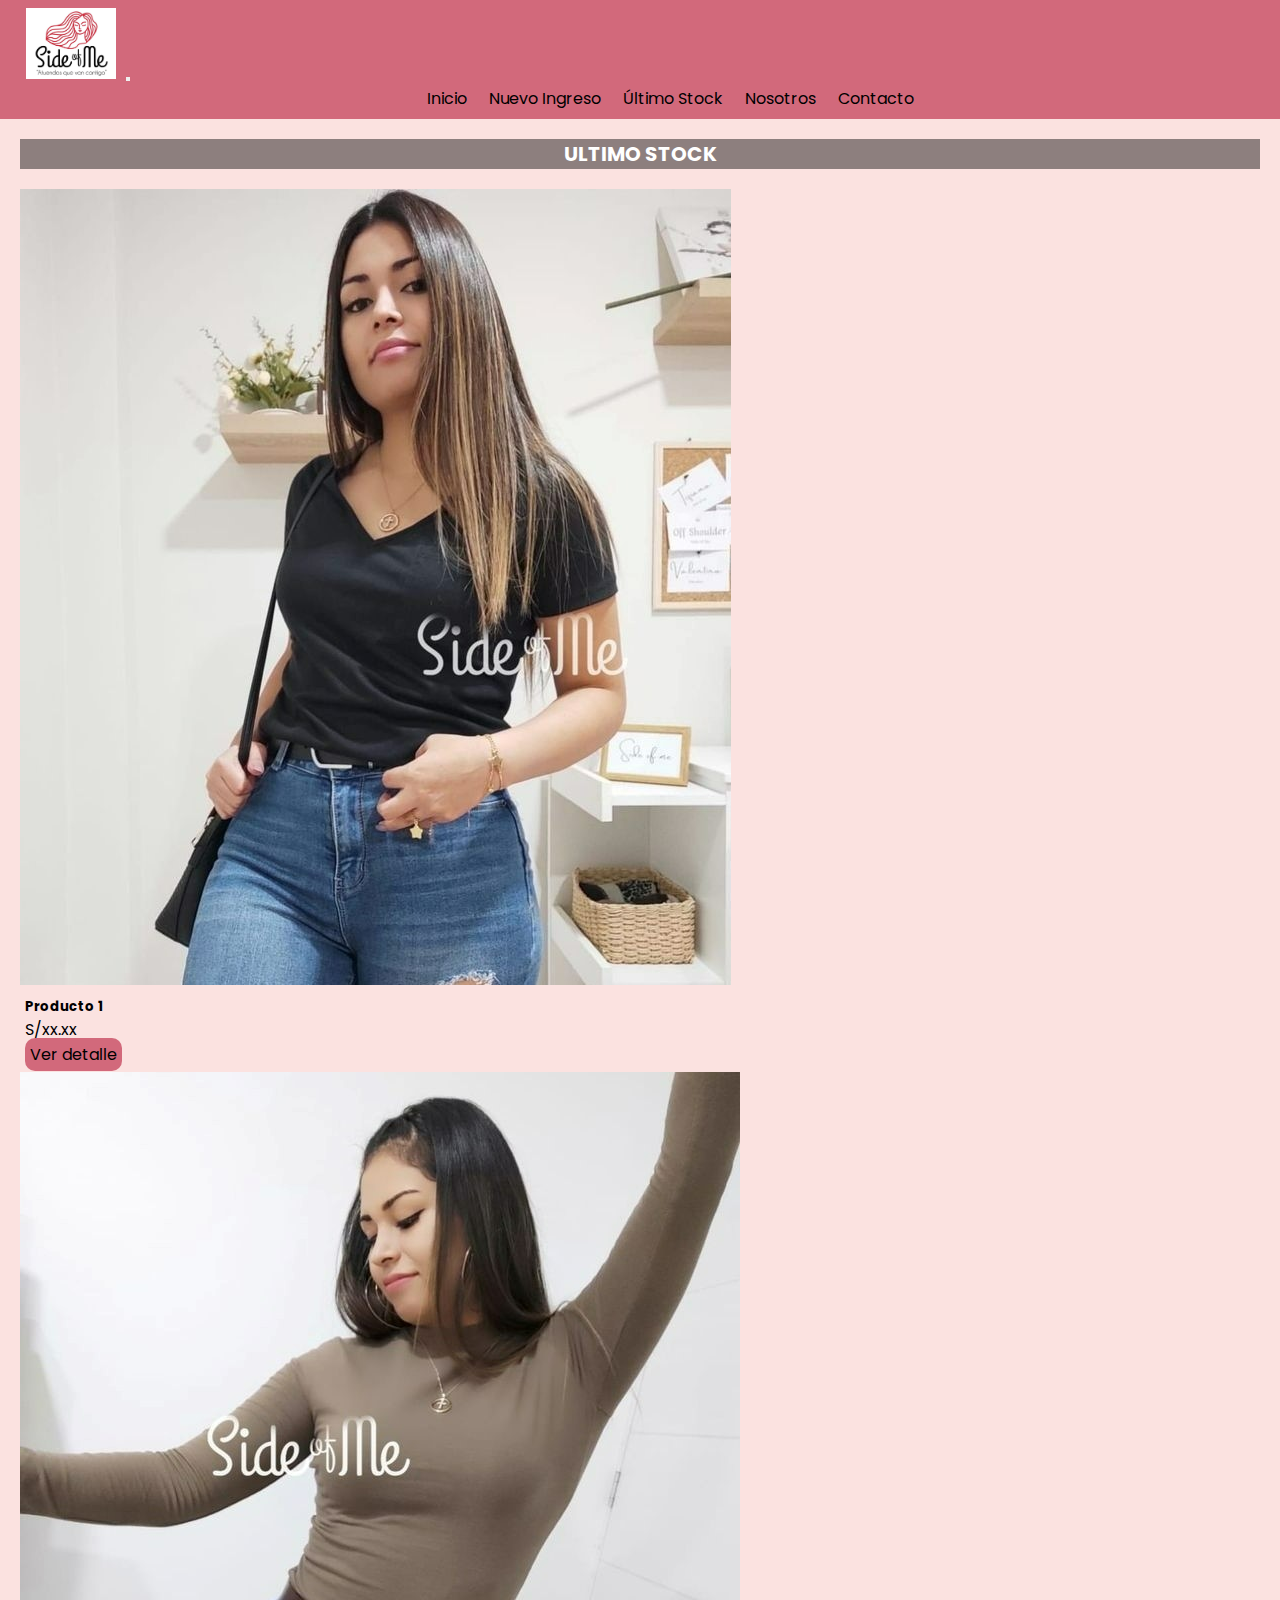
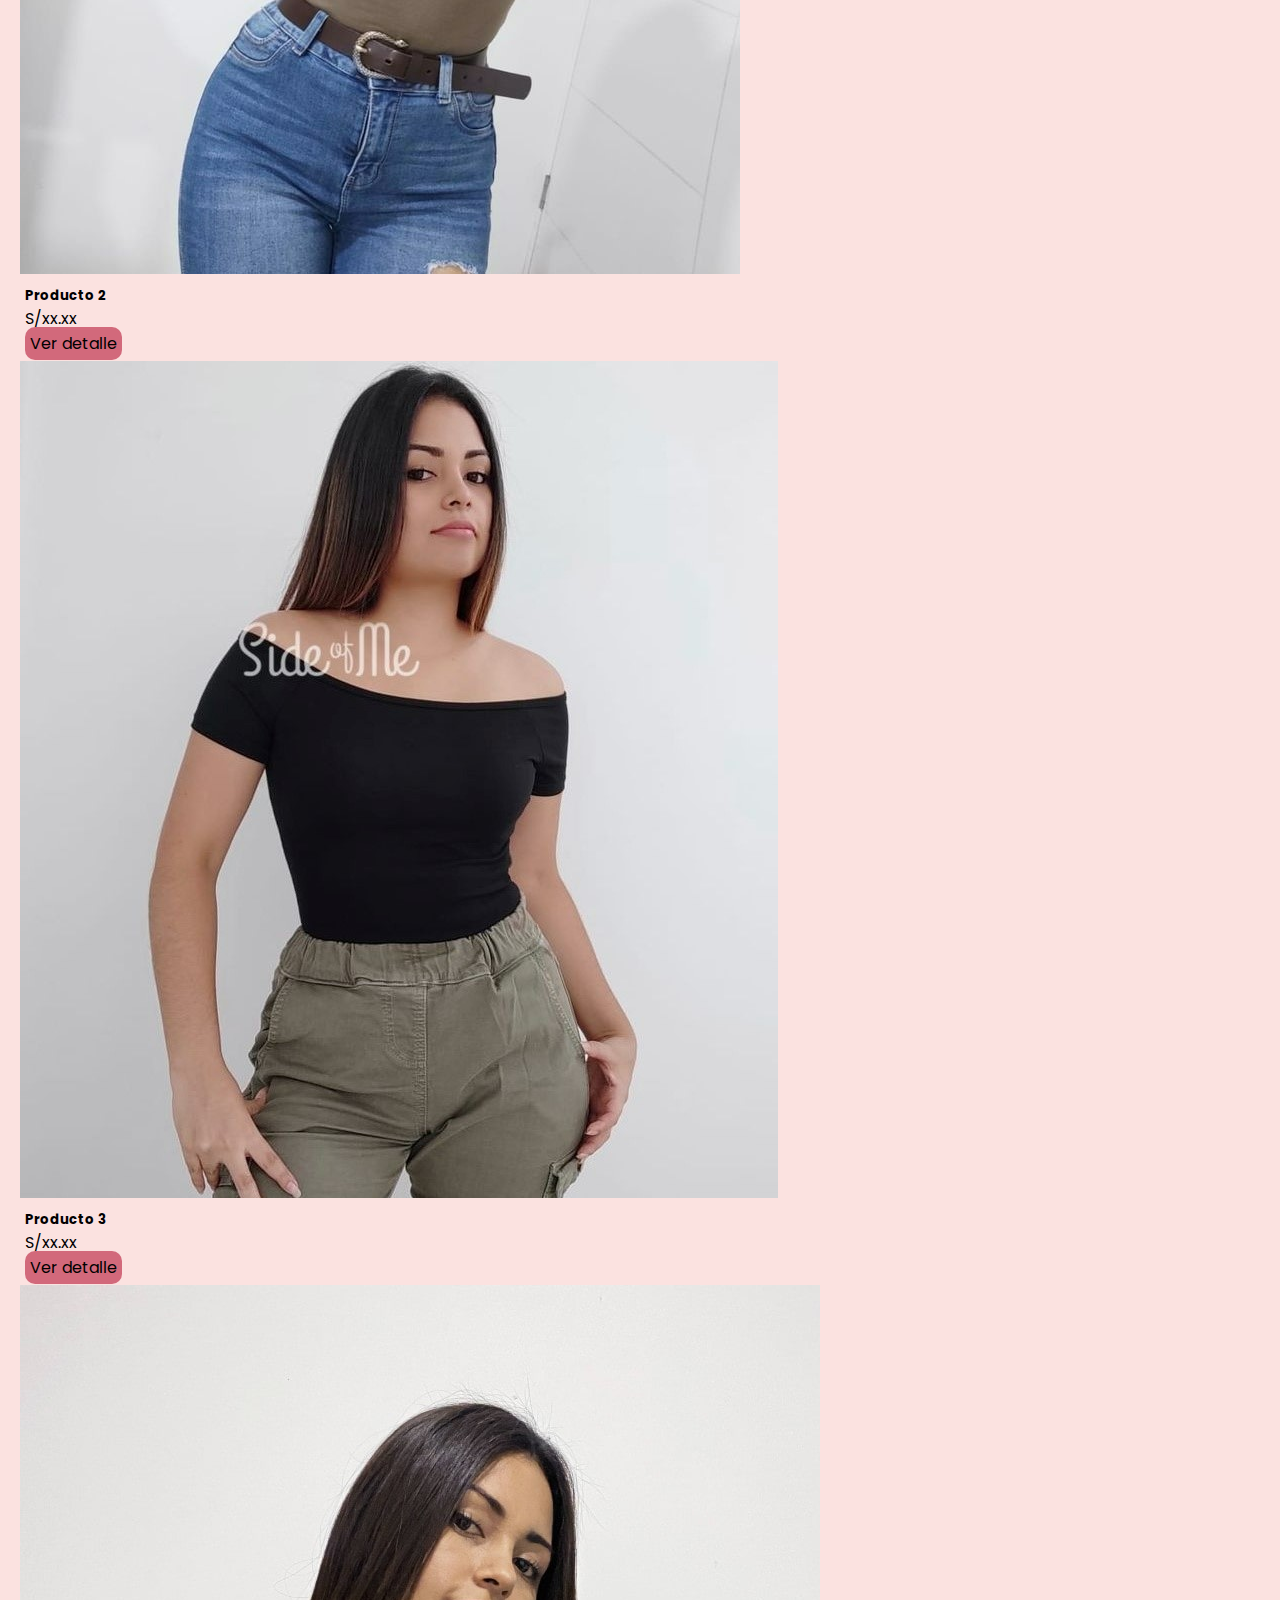
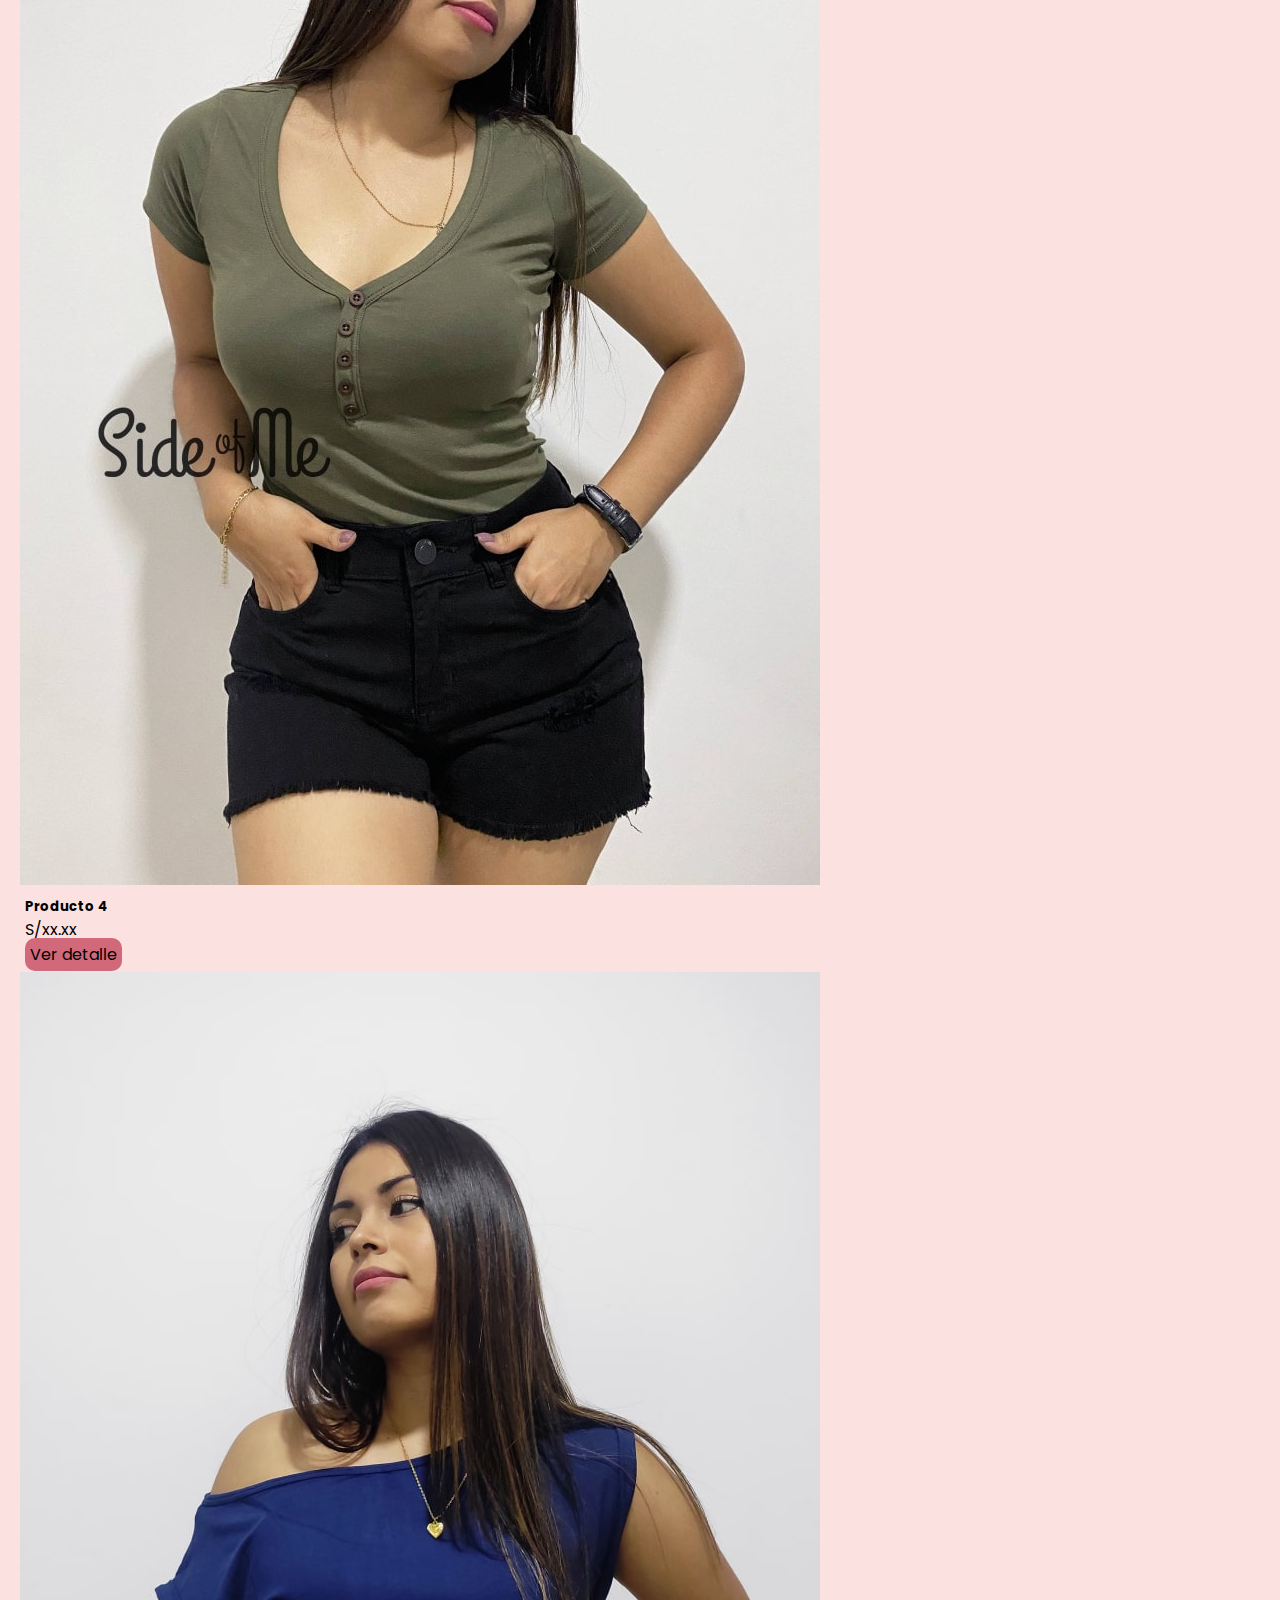
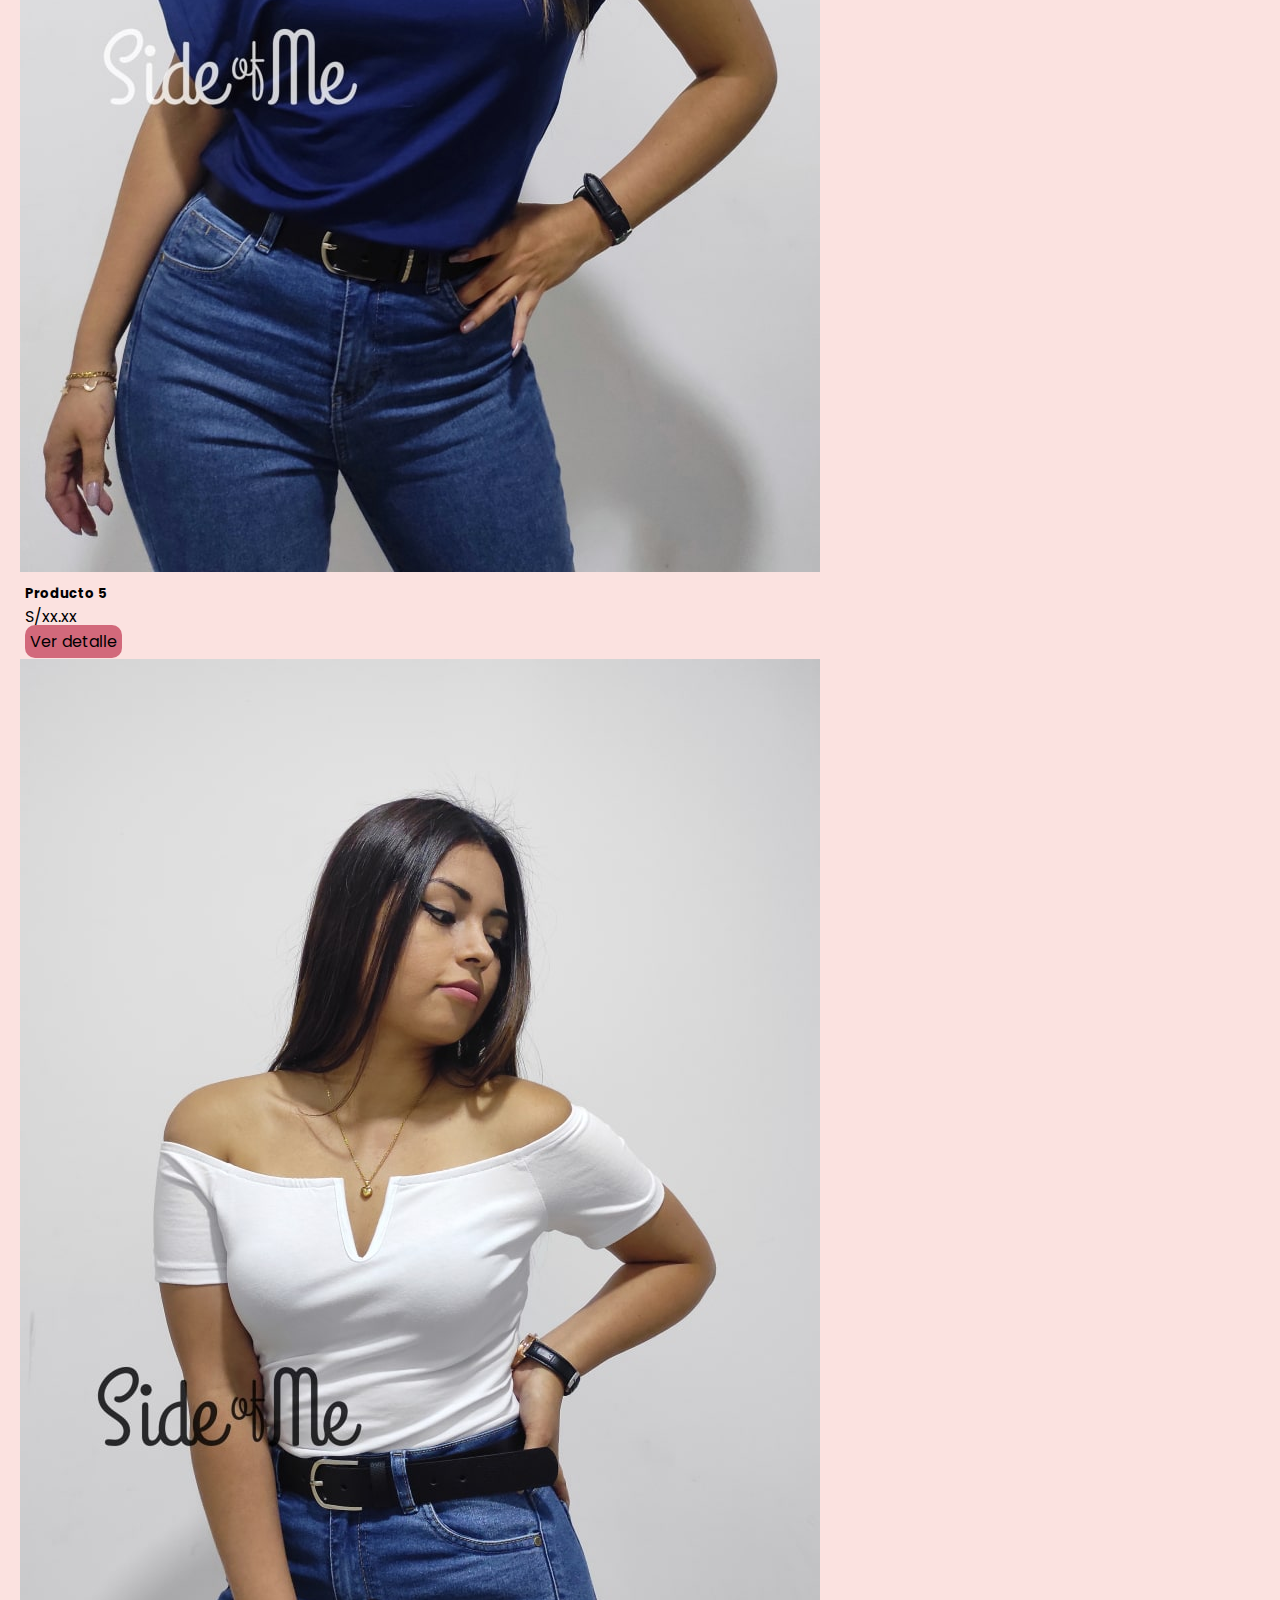
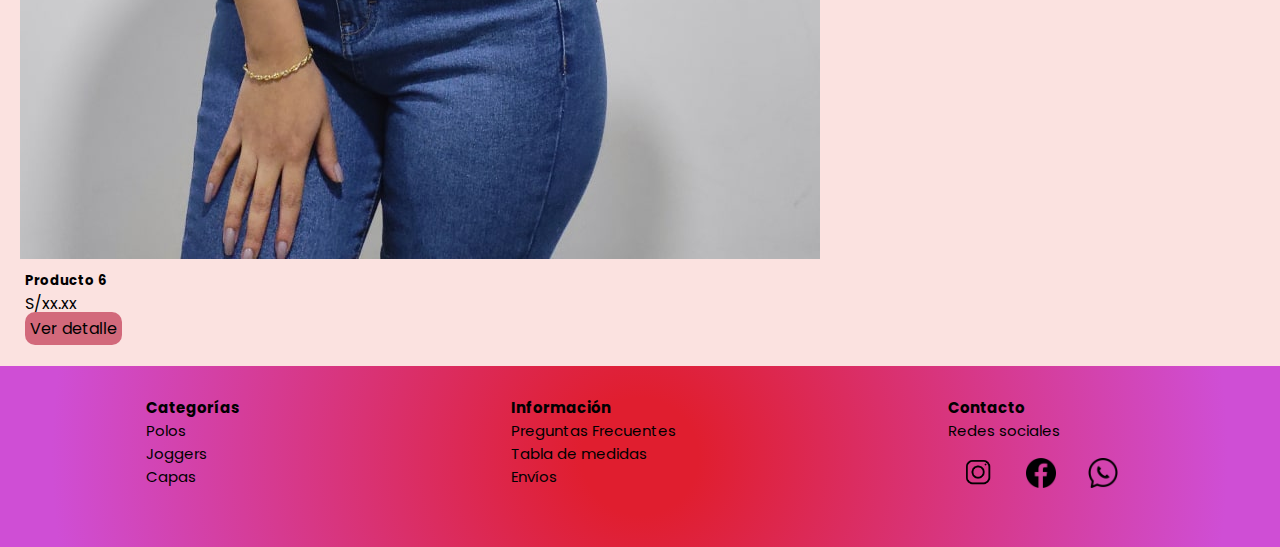
<file: pages/ultimoStockk.html>
<!DOCTYPE html>
<html lang="es">
<head>
    <meta charset="UTF-8">
    <meta http-equiv="X-UA-Compatible" content="IE=edge">
    <meta name="viewport" content="width=device-width, initial-scale=1.0">
    <meta name="description" content="Descubre prendas de buena calidad y precios bajos en nuestra pagina Side Of Me."/>
    <meta name="keywords" content="Side of Me, tienda peruana, ropa, mujer"/>
    <title>SideOfMe</title>

    <!-- FAVICON -->
    <link rel="shorcut icon " href="./img/logo.jpg" type="image/x-icon" />

    <!-- Bootstrap -->
    <link href="https://cdn.jsdelivr.net/npm/bootstrap@5.3.0-alpha1/dist/css/bootstrap.min.css" rel="stylesheet" 
    integrity="sha384-GLhlTQ8iRABdZLl6O3oVMWSktQOp6b7In1Zl3/Jr59b6EGGoI1aFkw7cmDA6j6gD" crossorigin="anonymous"/>

    <!-- CSS -->
    <link rel="stylesheet" href="../css/style.css">
</head>
<body>
    <header>
        <nav class="encabezado">
            <nav class="navbar navbar-expand-lg navbar-pink bg-pink">
                <div class="container">
                    <a class="navbar-brand" href="#">
                    <span class="navbar-brand ms-2"><img class="logo" src="../img/logo.jpg" alt="SideOfMe"></span> 
                    </a>
                    <button class="navbar-toggler" type="button" data-bs-toggle="collapse" data-bs-target="#navbarNav" aria-controls="navbarNav" aria-expanded="false" aria-label="Toggle navigation">
                        <span class="navbar-toggler-icon"></span>
                    </button>
                    <div class="collapse navbar-collapse " id="navbarNav">
                        <ul class="navbar-nav ms-auto">
                            <li class="nav-item"><a class="nav-link active" href="../index.html">Inicio</a></li>
                            <li class="nav-item"><a class="nav-link" href="./nuevoIngreso.html">Nuevo Ingreso</a></li>
                            <li class="nav-item"><a class="nav-link" href="./ultimoStockk.html">Último Stock</a></li>
                            <li class="nav-item"><a class="nav-link" href="./nosotros.html">Nosotros</a></li>
                            <li class="nav-item"><a class="nav-link" href="./contacto.html">Contacto</a></li>
                        </ul>
                    </div>
                </div>
            </nav>
        </nav>
    </header>

    <main>
        <section id="stock" class="container pt-5">
            <h2>ULTIMO STOCK</h2>
    
            <div class="row gap-5 mb-lg-5 justify-content-center">
    
                <div class="card col-lg-3 p-0">
                    <img src="../img/azucena negro.jpg" alt="Azucena">
                <div class="card-body">
                <h5 class="card-title">Producto 1</h5>
                <p class="card-text">S/xx.xx</p>
                <a class="btnHover" type="button" href="#">Ver detalle</a>
                </div>
            </div>
    
    
            <div class="card col-lg-3 p-0">
                <img src="../img/cuellomediohabano.jpg" alt="CuelloMedio">
                <div class="card-body">
                    <h5 class="card-title">Producto 2</h5>
                    <p class="card-text">S/xx.xx</p>
                    <a class="btnHover" type="button" href="#">Ver detalle</a>
                </div>
            </div>
    
            <div class="card col-lg-3 p-0">
                <img src="../img/offnegro.jpg" alt="OffShoulder">
                <div class="card-body">
                    <h5 class="card-title">Producto 3</h5>
                    <p class="card-text">S/xx.xx</p>
                    <a class="btnHover" type="button" href="#">Ver detalle</a>
                </div>
            </div>
    
            <div class="card col-lg-3 p-0">
                <img src="../img/jazmin.jpg" alt="Jazmin">
                <div class="card-body">
                    <h5 class="card-title">Producto 4</h5>
                    <p class="card-text">S/xx.xx</p>
                    <a class="btnHover" type="button" href="#">Ver detalle</a>
                </div>
            </div>
    
            <div class="card col-lg-3 p-0">
                <img src="../img/maffer.jpg" alt="Maffer">
                <div class="card-body">
                    <h5 class="card-title">Producto 5</h5>
                    <p class="card-text">S/xx.xx</p>
                    <a class="btnHover" type="button" href="#">Ver detalle</a>
                </div>
            </div>
    
            <div class="card col-lg-3 p-0">
                <img src="../img/tiziana.jpg" alt="Tiziana">
                <div class="card-body">
                    <h5 class="card-title">Producto 6</h5>
                    <p class="card-text">S/xx.xx</p>
                    <a class="btnHover" type="button" href="#">Ver detalle</a>
                </div>
            </div>
        </section>
    </main>

    <footer class="final">
        <div>
            <h4>Categorías</h4>
            <p>Polos</p>
            <p>Joggers</p>
            <p>Capas</p>
        </div>
        <div>
            <h4>Información</h4>
            <p>Preguntas Frecuentes</p>
            <p>Tabla de medidas</p>
            <p>Envíos</p>
        </div>
        <div>
            <h4>Contacto</h4>
            <p>Redes sociales</p>
            <div class="pagina">
                <a class="icono scale" target="_blank" href="http://https://www.instagram.com/">
                    <img class="pagina1" src="../img/instagram.png">
                </a>
                <a class="icono scale" target="_blank" href="http://facebook.com">
                    <img class="pagina1" src="../img/facebook.png"> </a>
                <a class="icono scale" target="_blank" href="http://whatsaap.com">
                    <img class="pagina1" src="../img/whatsapp.png"> </a>
            </div>
        </div>
    </footer>

    <script 
        defer
        src="https://cdn.jsdelivr.net/npm/bootstrap@5.3.0-alpha1/dist/js/bootstrap.bundle.min.js"
        integrity="sha384-w76AqPfDkMBDXo30jS1Sgez6pr3x5MlQ1ZAGC+nuZB+EYdgRZgiwxhTBTkF7CXvN"
        crossorigin="anonymous">
    </script>
</body>
</html>
</file>
<file: css/style.css>
@import url("https://fonts.googleapis.com/css2?family=Poppins:wght@200;300;400;500;600;700&display=swap");
/*reset*/
* {
  margin: 0;
  padding: 0;
  box-sizing: border-box;
  font-family: "Poppins", sans-serif;
}

ul {
  list-style-type: none;
}

a {
  text-decoration: none;
  color: black;
  padding: 6px;
}

/*ENCABEZADO*/
.encabezado {
  background-color: rgb(210, 105, 123);
  padding: 8px 20px;
}
.encabezado .logo {
  width: 90px;
}
.encabezado .collapse {
  width: 900px;
  flex-wrap: wrap;
}
.encabezado .navbar-nav {
  display: flex;
  gap: 10px;
  list-style: none;
  flex-wrap: wrap;
  justify-content: end;
}
.encabezado .navbar-nav a:hover {
  color: rgb(110, 4, 4);
}

/*PRINCIPAL*/
.main {
  background-image: url("../img/fondo_main.png");
  background-size: cover;
}

.cardd {
  background-color: rgba(190, 188, 188, 0.615);
  position: absolute;
  margin-left: 12%;
  padding: 1% 2% 1% 2%;
  top: 20%;
  align-items: center;
  border-radius: 10px;
  text-align: center;
}
.cardd h3 {
  font-size: 20px;
  text-align: center;
  font-weight: bold;
  margin: 20px;
}
.cardd .cardd__description {
  padding: 2px;
  margin: 15px 2px;
}
.cardd .boton {
  background-color: rgb(210, 105, 123);
  margin: 20px 50px;
  padding: 5px;
  border-radius: 10px;
  text-decoration: none;
  text-transform: none;
}

/*NUEVO INGRESO*/
.principal_ni {
  background-color: rgba(250, 218, 215, 0.785);
  background-size: cover;
  padding: 20px;
  justify-content: center;
  align-items: center;
}
.principal_ni h2 {
  color: white;
  background-color: rgba(0, 0, 0, 0.44);
  text-align: center;
  font-size: 20px;
}
.principal_ni .card-body {
  padding: 5px;
}
.principal_ni .newfotos {
  padding: 0px 50px;
  display: flex;
  gap: 50px;
}

/*ULTIMO STOCK*/
main {
  background-color: rgba(250, 218, 215, 0.785);
}
main .container {
  background-size: cover;
  padding: 20px;
  justify-content: center;
  align-items: center;
}
main .container h2 {
  color: white;
  background-color: rgba(0, 0, 0, 0.44);
  margin-bottom: 20px;
  text-align: center;
  font-size: 20px;
}
main .container .card-body {
  padding: 5px;
}
main .container .btnHover {
  background-color: rgb(210, 105, 123);
  padding: 5px;
  border-radius: 10px;
  text-decoration: none;
  text-transform: none;
}

/*NOSOTROS*/
.titulo {
  color: white;
  background-color: rgba(0, 0, 0, 0.44);
  margin-bottom: 10px;
  margin-top: 10px;
  text-align: center;
}

.principal_nos {
  background-image: url("../img/fondo_main.png");
  background-size: cover;
  display: grid;
  grid-template-columns: 1fr 1fr;
  grid-template-areas: ". nosotros";
}
.principal_nos img {
  width: 60%;
  margin: 50px 50px 50px 100px;
  border-radius: 10px;
}
.principal_nos .paquete {
  grid-area: nosotros;
  background-color: rgba(165, 42, 42, 0.355);
  color: white;
  padding: 100px 60px;
}
.principal_nos .paquete .espacio {
  border-bottom: 2px solid white;
  margin-bottom: 30px;
  padding-bottom: 30px;
}

/*CONTACTO*/
.contac {
  background-color: rgb(225, 148, 148);
  width: 90%;
  margin: 20px;
  padding: 10px;
}
.contac .p_contacto {
  text-align: center;
}
.contac p {
  margin: 5px;
}
.contac .boton {
  background-color: rgba(104, 29, 41, 0.505);
  color: white;
  margin: 10px 5px;
  padding: 10px;
  border-radius: 10px;
  text-decoration: none;
  text-transform: none;
}

/*FOOTER*/
.final {
  font-size: 15px;
  background: rgb(224, 30, 47);
  background: radial-gradient(circle, rgb(224, 30, 47) 9%, rgb(207, 78, 213) 91%);
  display: flex;
  gap: 40px;
  justify-content: space-around;
  padding: 30px;
}
.final .pagina {
  display: flex;
  justify-content: center;
}
.final .pagina .icono {
  text-decoration: none;
  font-size: 30px;
  gap: 50px;
}
.final .pagina .icono .pagina1 {
  width: 50px;
  padding: 10px;
  flex-grow: 1;
}/*# sourceMappingURL=style.css.map */
</file>
